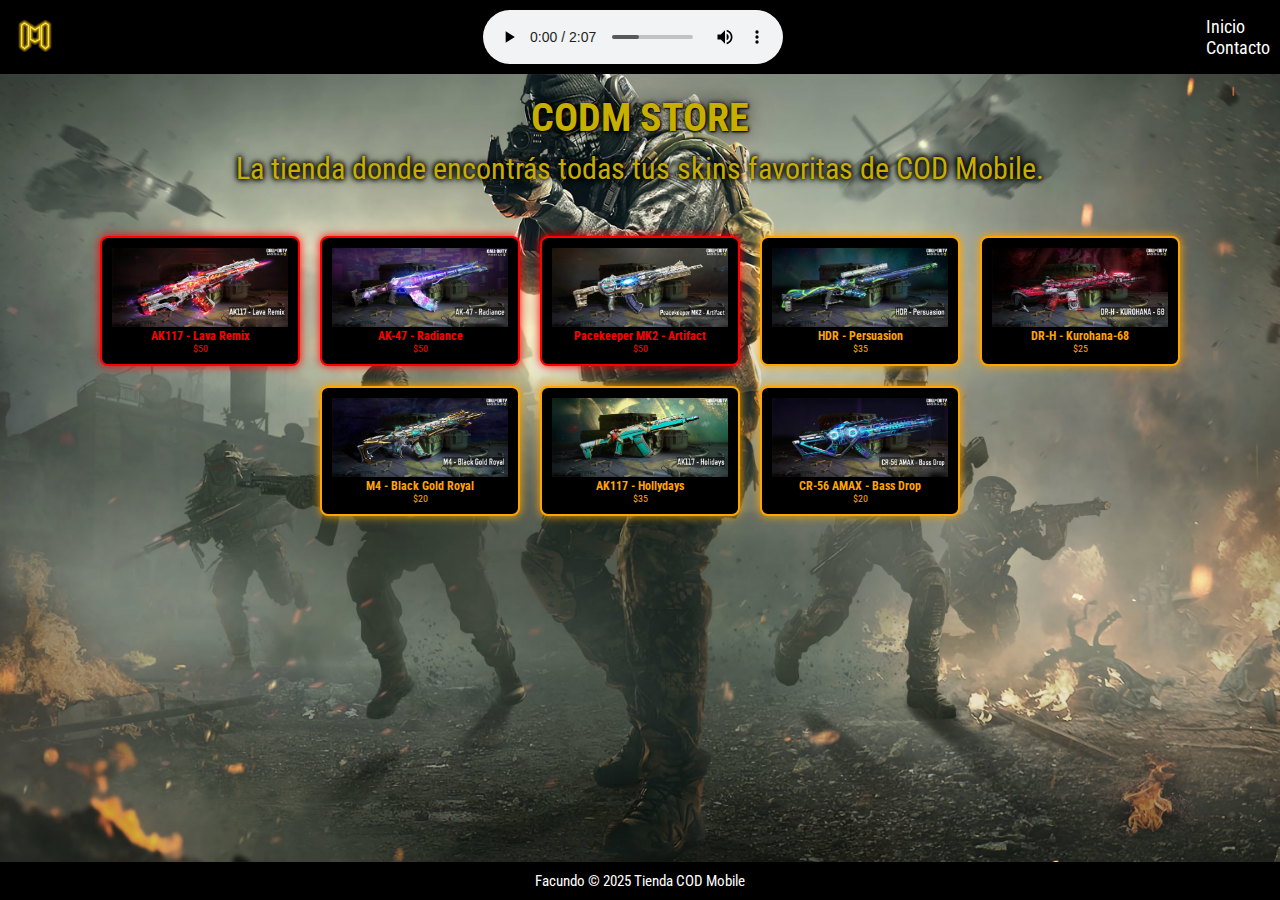
<file: index.html>
<!DOCTYPE html>
<html lang="en">
<head>
    <meta charset="UTF-8">
    <meta name="viewport" content="width=device-width, initial-scale=1.0">
    
    <!--link fuente Google Fonts-->
<link rel="preconnect" href="https://fonts.googleapis.com">
<link rel="preconnect" href="https://fonts.gstatic.com" crossorigin>
<link href="https://fonts.googleapis.com/css2?family=Roboto+Condensed:ital,wght@0,100..900;1,100..900&display=swap" rel="stylesheet">
   
    <!-- link css externo -->
    <link rel="stylesheet" href="./css/style.css" />
    
    <title>Tienda COD Mobile</title>

    
</head>
<body>
    <body class="body">
    <header>
  <p>
    <a href="./index.html">
      <img src="./img/Neon COD M Logo.png" alt="COD Store" height="50px">
    </a>
  </p>

  <audio class="audio" controls loop>
  <source src="./audio/Call of Duty_ Mobile Original Soundtrack (OST) HD.mp3" type="audio/mpeg">
  Tu navegador no soporta audio HTML5.
</audio>

  <nav class="header__nav">
    <ul>
      <li><a href="./index.html">Inicio</a></li>
      <li><a href="./pages/contacto.html">Contacto</a></li>
    </ul>
  </nav>
</header>

<main>
    <h1 class="titulo_inicio">CODM STORE</h1>
    <p class="descripcion">La tienda donde encontrás todas tus skins favoritas de COD Mobile.</p>    
    
    <section class="productos-home">
       
        <div class="contenedor-tarjetas">
          <article class="producto producto__mitico">
            <img src="./img/117mitica.jpg" alt="ak-117 Mitica" />
            <h3>AK117 - Lava Remix</h3>
            <p>$50</p>
          </article>

          <article class="producto producto__mitico">
            <img src="./img/ak-47.jpg" alt="ak-47 Mitica" />
            <h3>AK-47 - Radiance</h3>
            <p>$50</p>
          </article>

          <article class="producto producto__mitico">
            <img src="./img/pacekeeper.jpg" alt="Pacekeeper Mitica" />
            <h3>Pacekeeper MK2 - Artifact</h3>
            <p>$50</p>
          </article>

          <article class="producto">
            <img src="./img/hdr.jpg" alt="HDR" />
            <h3>HDR - Persuasion</h3>
            <p>$35</p>
          </article>

          <article class="producto">
            <img src="./img/drh.jpg" alt="DRH" />
            <h3>DR-H - Kurohana-68</h3>
            <p>$25</p>
          </article>

          <article class="producto">
            <img src="./img/m4.jpg" alt="M4" />
            <h3>M4 - Black Gold Royal</h3>
            <p>$20</p>
          </article>

          <article class="producto">
            <img src="./img/117.jpg" alt="117 hollydays" />
            <h3>AK117 - Hollydays</h3>
            <p>$35</p>
          </article>

          <article class="producto">
            <img src="./img/amax.jpg" alt="CR-56 Amax" />
            <h3>CR-56 AMAX - Bass Drop</h3>
            <p>$20</p>
          </article>

          <!-- <article class="producto">
            <img src="./img/amax.jpg" alt="CR-56 Amax" />
            <h3>CR-56 AMAX - Bass Drop</h3>
            <p>$20</p>
          </article>

          <article class="producto">
            <img src="./img/amax.jpg" alt="CR-56 Amax" />
            <h3>CR-56 AMAX - Bass Drop</h3>
            <p>$20</p>
          </article>
          
          <article class="producto">
            <img src="./img/amax.jpg" alt="CR-56 Amax" />
            <h3>CR-56 AMAX - Bass Drop</h3>
            <p>$20</p>
          </article>
          
          <article class="producto">
            <img src="./img/amax.jpg" alt="CR-56 Amax" />
            <h3>CR-56 AMAX - Bass Drop</h3>
            <p>$20</p>
          </article>
          
          <article class="producto">
            <img src="./img/amax.jpg" alt="CR-56 Amax" />
            <h3>CR-56 AMAX - Bass Drop</h3>
            <p>$20</p>
          </article>
          
          <article class="producto">
            <img src="./img/amax.jpg" alt="CR-56 Amax" />
            <h3>CR-56 AMAX - Bass Drop</h3>
            <p>$20</p>
          </article>
          
          <article class="producto">
            <img src="./img/amax.jpg" alt="CR-56 Amax" />
            <h3>CR-56 AMAX - Bass Drop</h3>
            <p>$20</p>
          </article>
          
          <article class="producto">
            <img src="./img/amax.jpg" alt="CR-56 Amax" />
            <h3>CR-56 AMAX - Bass Drop</h3>
            <p>$20</p>
          </article>
          
          <article class="producto">
            <img src="./img/amax.jpg" alt="CR-56 Amax" />
            <h3>CR-56 AMAX - Bass Drop</h3>
            <p>$20</p>
          </article>
        </div> -->

      </section>

      </main>

      <footer>
    <p class="footer">Facundo © 2025 Tienda COD Mobile</p>
      </footer>
</body>
</html>
</file>
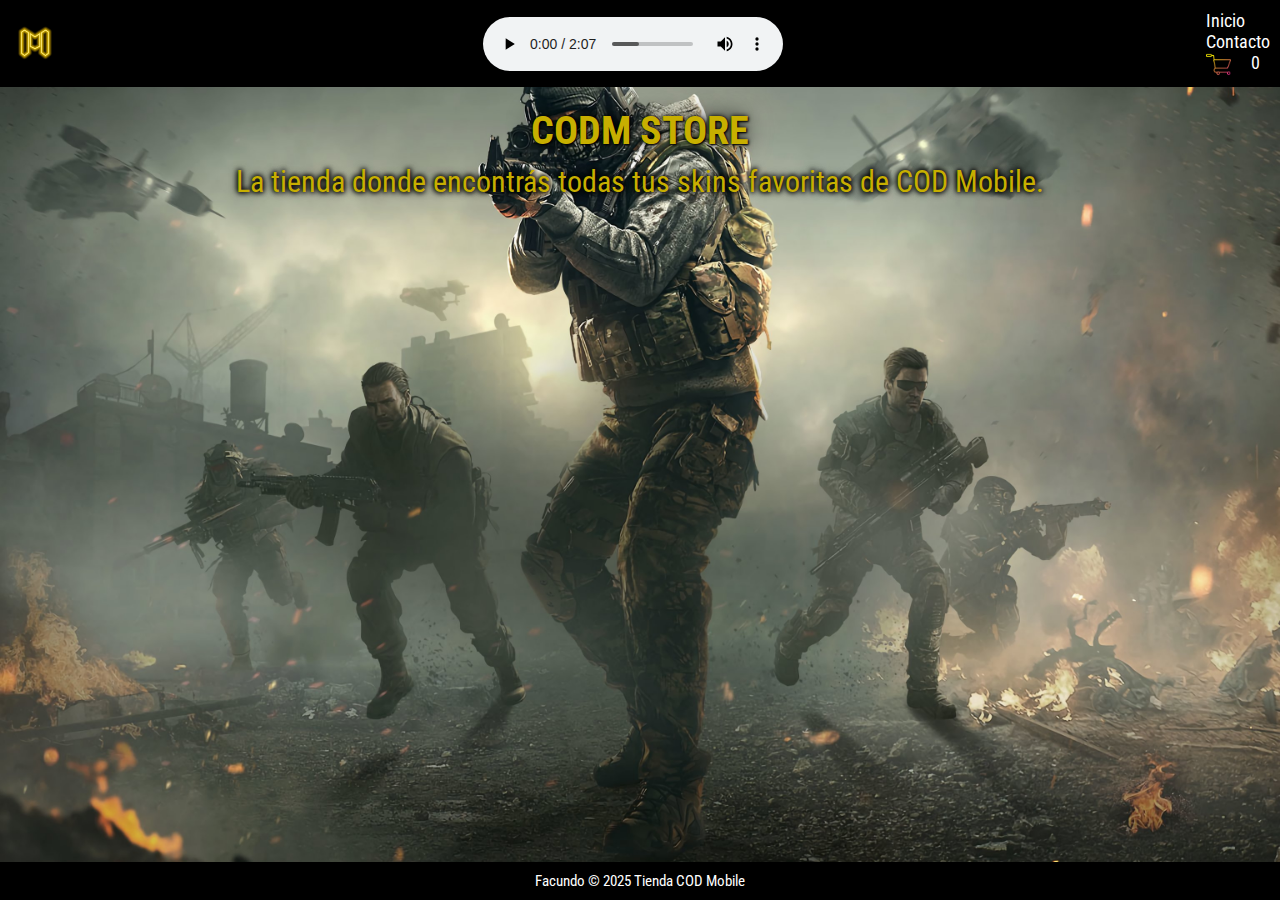
<file: pages/carrito.html>
<!DOCTYPE html>
<html lang="en">
<head>
    <meta charset="UTF-8">
    <meta name="viewport" content="width=device-width, initial-scale=1.0">
 
    <!--link para el icono de la pestaña-->
<link rel="icon" type="image/x-icon" href="../favicon.ico">

    <!--link fuente Google Fonts-->
<link rel="preconnect" href="https://fonts.googleapis.com">
<link rel="preconnect" href="https://fonts.gstatic.com" crossorigin>
<link href="https://fonts.googleapis.com/css2?family=Roboto+Condensed:ital,wght@0,100..900;1,100..900&display=swap" rel="stylesheet">
   
    <!-- link css externo -->
    <link rel="stylesheet" href="../css/style.css" />
    
    <title>Carrito</title>

    
</head>
<body>
    <body class="body">
    <header>
  <p>
    <a href="../index.html">
      <img src="../img/Neon COD M Logo.png" alt="COD Store" height="50px">
    </a>
  </p>

  <audio class="audio" controls loop>
  <source src="../audio/Call of Duty_ Mobile Original Soundtrack (OST) HD.mp3" type="audio/mpeg">
  Tu navegador no soporta audio HTML5.
</audio>

  <nav class="header__nav">
    <ul>
      <li><a href="../index.html">Inicio</a></li>
      <li><a href="./pages/contacto.html">Contacto</a></li>
      <li><a href="./pages/carrito.html"> <img src="../img/carrito.png" alt="Carrito" height="25px">
        <span id="Contador_carrito">0</span>
          </a></li>

    </ul>
  </nav>
</header>

<main>
    <h1 class="titulo_inicio">CODM STORE</h1>
    <p class="descripcion">La tienda donde encontrás todas tus skins favoritas de COD Mobile.</p>    
    
    <section class="productos-home">
       
        <div id="contenedor-tarjetas" class="contenedor-tarjetas">
         
        </div>

      </section>

      </main>

</script>
<footer>
    <p class="footer">Facundo © 2025 Tienda COD Mobile</p>
      </footer> 
<script type="module" src="../js/carrito.js"></script>     
</body>

</html>
</file>
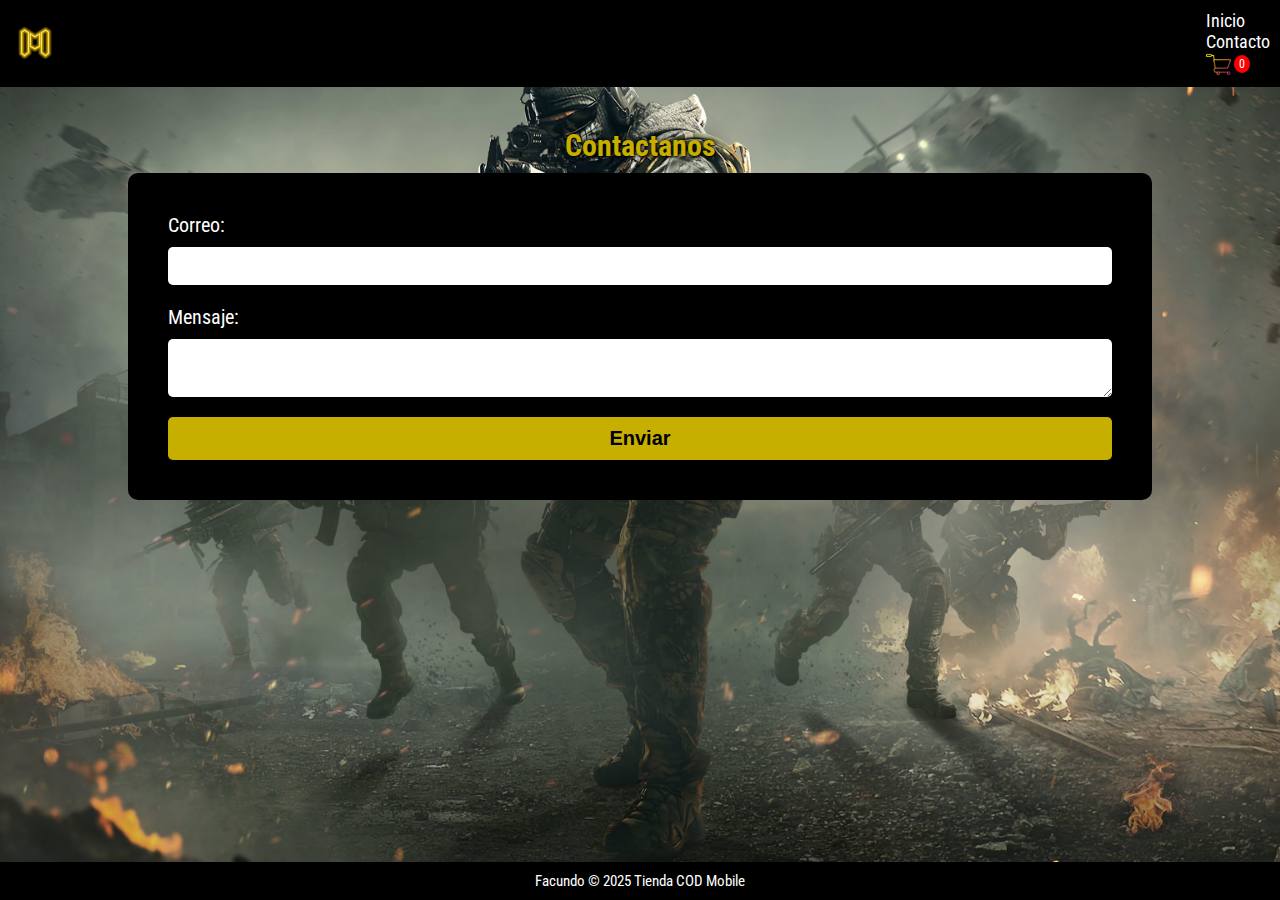
<file: pages/contacto.html>
<!DOCTYPE html>
<html lang="en">
<head>
    <meta charset="UTF-8">
    <meta name="viewport" content="width=device-width, initial-scale=1.0">

     
<!--link para el icono de la pestaña-->
<link rel="icon" type="image/x-icon" href="../favicon.ico">

   <!--link de fuente Google Fonts-->
<link rel="preconnect" href="https://fonts.googleapis.com">
<link rel="preconnect" href="https://fonts.gstatic.com" crossorigin>
<link href="https://fonts.googleapis.com/css2?family=Roboto+Condensed:ital,wght@0,100..900;1,100..900&display=swap" rel="stylesheet">
   
    <!-- link de nuestro css externo -->
    <link rel="stylesheet" href="../css/style.css" />

    <title>Contacto COD Store</title>
</head>
<body>
   <header>
  <p>
    <a href="../index.html">
      <img src="../img/Neon COD M Logo.png" alt="COD Store" height="50px">
    </a>
  </p>

  <nav class="header__nav">
    <ul>
        <li><a href="../index.html">Inicio</a></li>
        <li><a href="./contacto.html">Contacto</a></li>
        <li><a href="./carrito.html"> <img src="../img/carrito.png" alt="Carrito" height="25px">
            <span id="contador-carrito">0</span>
          </a></li>

      </ul>
  </nav>
</header>


    <br>

<section class="seccion-contacto">
        <h1 class="titulo-contacto">Contactanos</h1>
        <form
          class="form"
          action="https://formspree.io/f/xqayezaz"
          method="POST"
        >
          <div class="campo-form">
            <label for="email"> Correo:</label>
            <input id="email" type="email" name="email" />
          </div>

          <div class="campo-form">
            <label for="mensaje"> Mensaje:</label>
            <textarea id="mensaje" name="message"></textarea>
          </div>

          <!-- Asunto del mail que te llega -->
          <input type="hidden" name="subject" value="Contacto desde el sitio" />

          <!-- your other form fields go here -->
          <button type="submit">Enviar</button>
        </form>
      </section>
</body>
 <footer>
    <p class="footer">Facundo © 2025 Tienda COD Mobile</p>
      </footer>
<script type="module" defer src="../js/carrito.js"></script>    
</html>
</file>
<file: css/style.css>
/* Reset de CSS */
* {
  margin: 0;
  padding: 0;
  box-sizing: border-box;
}

html {
  font-size: 62.5%;
}

body {
  font-family: "Roboto Condensed", sans-serif;
  background-image: url(../img/call-of-duty-mobile-4007.jpg);
  background-size: cover; /* que la imagen ocupe todo el fondo del body */
  background-position: top center; /* prioriza la parte de arriba */
  background-repeat: no-repeat; /* evita que se repita aunque es bastante grande y no lo hace */
  min-height: 100vh;
  display: flex;
  flex-direction: column;
}

.body-carrito {
  font-family: "Roboto Condensed", sans-serif;
  background-image: url(../img/lootbox.png);
  background-size: cover; /* que la imagen ocupe todo el fondo del body */
  background-position: top center; /* prioriza la parte de arriba */
  background-repeat: no-repeat; /* evita que se repita aunque es bastante grande y no lo hace */
  min-height: 100vh;
  display: flex;
  flex-direction: column;
}

.carrito-link {
  position: relative;
  display: inline-block;
}

#contador-carrito {
  position: absolute;
  top: 55px;
  right: 30px;
  background: red;
  color: white;
  font-size: 12px;
  padding: 2px 5px;
  border-radius: 50%;
}


header {
  background-color: black;
  display: flex;
  justify-content: space-between;
  gap: 1rem;
  width: 100%;
  align-items: center;
  padding: 1rem 1rem;
  flex-wrap: wrap;
}

.header__p {
  text-decoration: none;
  color: white;
  display: flex;
}
.header__nav a,
span {
  font-size: 1.8rem;
  list-style: none;
  text-decoration: none;
  color: white;
  display: flex;
  gap: 2rem;
}

.titulo_inicio {
  font-size: 4rem;
  text-align: center;
  margin-top: 2rem;
  margin-bottom: 1rem;
  color: rgb(199, 175, 0); /* color del relleno del texto */
  text-shadow: black 1px 1px 2px, black 0 0 25px, black 0 0 5px; /* agrego sombra para legibilidad */
}

.descripcion , .mensaje-carrito-vacio {
  font-size: 3rem;
  text-align: center;
  margin-bottom: 3rem;
  color: rgb(199, 175, 0);
  text-shadow: black 0px 0px 8px, black 0 0 5px, black 0 0 5px; /* agrego sombra para legibilidad */
}

.productos-home {
  width: 100%;
  padding: 2rem;
}

.contenedor-tarjetas, .contenedor-carrito {
  display: flex;
  flex-wrap: wrap;
  gap: 2rem;
  justify-content: center;
}

.producto {
  background-color: black;
  padding: 1rem;
  border-radius: 0.8rem;
  max-width: 200px;
  max-height: auto;
  text-align: center;
  color: orange;
  border: 2px solid orange; /* borde para mayor contraste entre categorias */
  box-shadow: 0 0 10px orange; /* sombra */
}

.producto__mitico {
  color: red;
  border: 2px solid red; /* borde para mayor contraste entre categorias */
  box-shadow: 0 0 10px red; /* sombra */
}

.producto img {
  width: 100%;
  height: auto;
}

footer {
  background-color: black;
  color: white;
  text-align: center;
  padding: 1rem;
  margin-top: auto;
  font-size: 1.5rem;
}

footer {
  background-color: black;
  color: white;
  text-align: center;
  padding: 1rem;
  margin-top: auto;
}

.bot {
  margin-top: 1rem;
  padding: 0.7rem;
  background-color: rgb(199, 175, 0);
  color: black;
  border: 2px solid white;
  box-shadow: 0 0 10px white;
  border-radius: 0.5rem;
  font-size: 1.6rem;
  cursor: pointer;
}

.boton-vaciar{
display: flex;
justify-self: center;
margin-top: 1rem;
  padding: 0.7rem;
  background-color: rgb(199, 175, 0);
  color: black;
  border: 2px solid white;
  box-shadow: 0 0 10px white;
  border-radius: 0.5rem;
  font-size: 1.6rem;
  cursor: pointer;
}

.bot:hover, .boton-vaciar:hover {
  background-color: black; /* fondo negro al pasar el mouse */
  color: rgb(199, 175, 0); /* texto amarillo */
  box-shadow: 0 0 10px rgb(199, 175, 0), 0 0 20px rgb(199, 175, 0) inset; /* brillo neón */
  transform: scale(1.1); /* pequeño zoom */
}


/*----------------------------- CONTACTO ----------------------------*/

.seccion-contacto {
  width: 80%;

  margin: 2rem auto;
}

.titulo-contacto {
  font-size: 3rem;
  text-align: center;
  margin: 1rem 0;
  color: rgb(199, 175, 0);
  text-shadow: black 1px 1px 2px, black 0 0 25px, black 0 0 5px;
}

.form {
  background-color: black;
  padding: 4rem;
  border-radius: 1rem;
  color: white;
  width: 80;
  margin: auto;
  display: flex;
  flex-direction: column;
  gap: 2rem;
}

.campo-form {
  display: flex;
  flex-direction: column;
  gap: 1rem;
}
.campo-form label {
  font-size: 2rem;
}
.campo-form input,
.campo-form textarea {
  padding: 1rem;
  font-size: 1.6rem;
  border-radius: 0.5rem;
  border: none;
}

.form button {
  background-color: rgb(199, 175, 0);
  color: black;
  border: none;
  padding: 1rem;
  font-size: 2rem;
  font-weight: bold;
  border-radius: 0.5rem;
  cursor: pointer;
}
</file>
